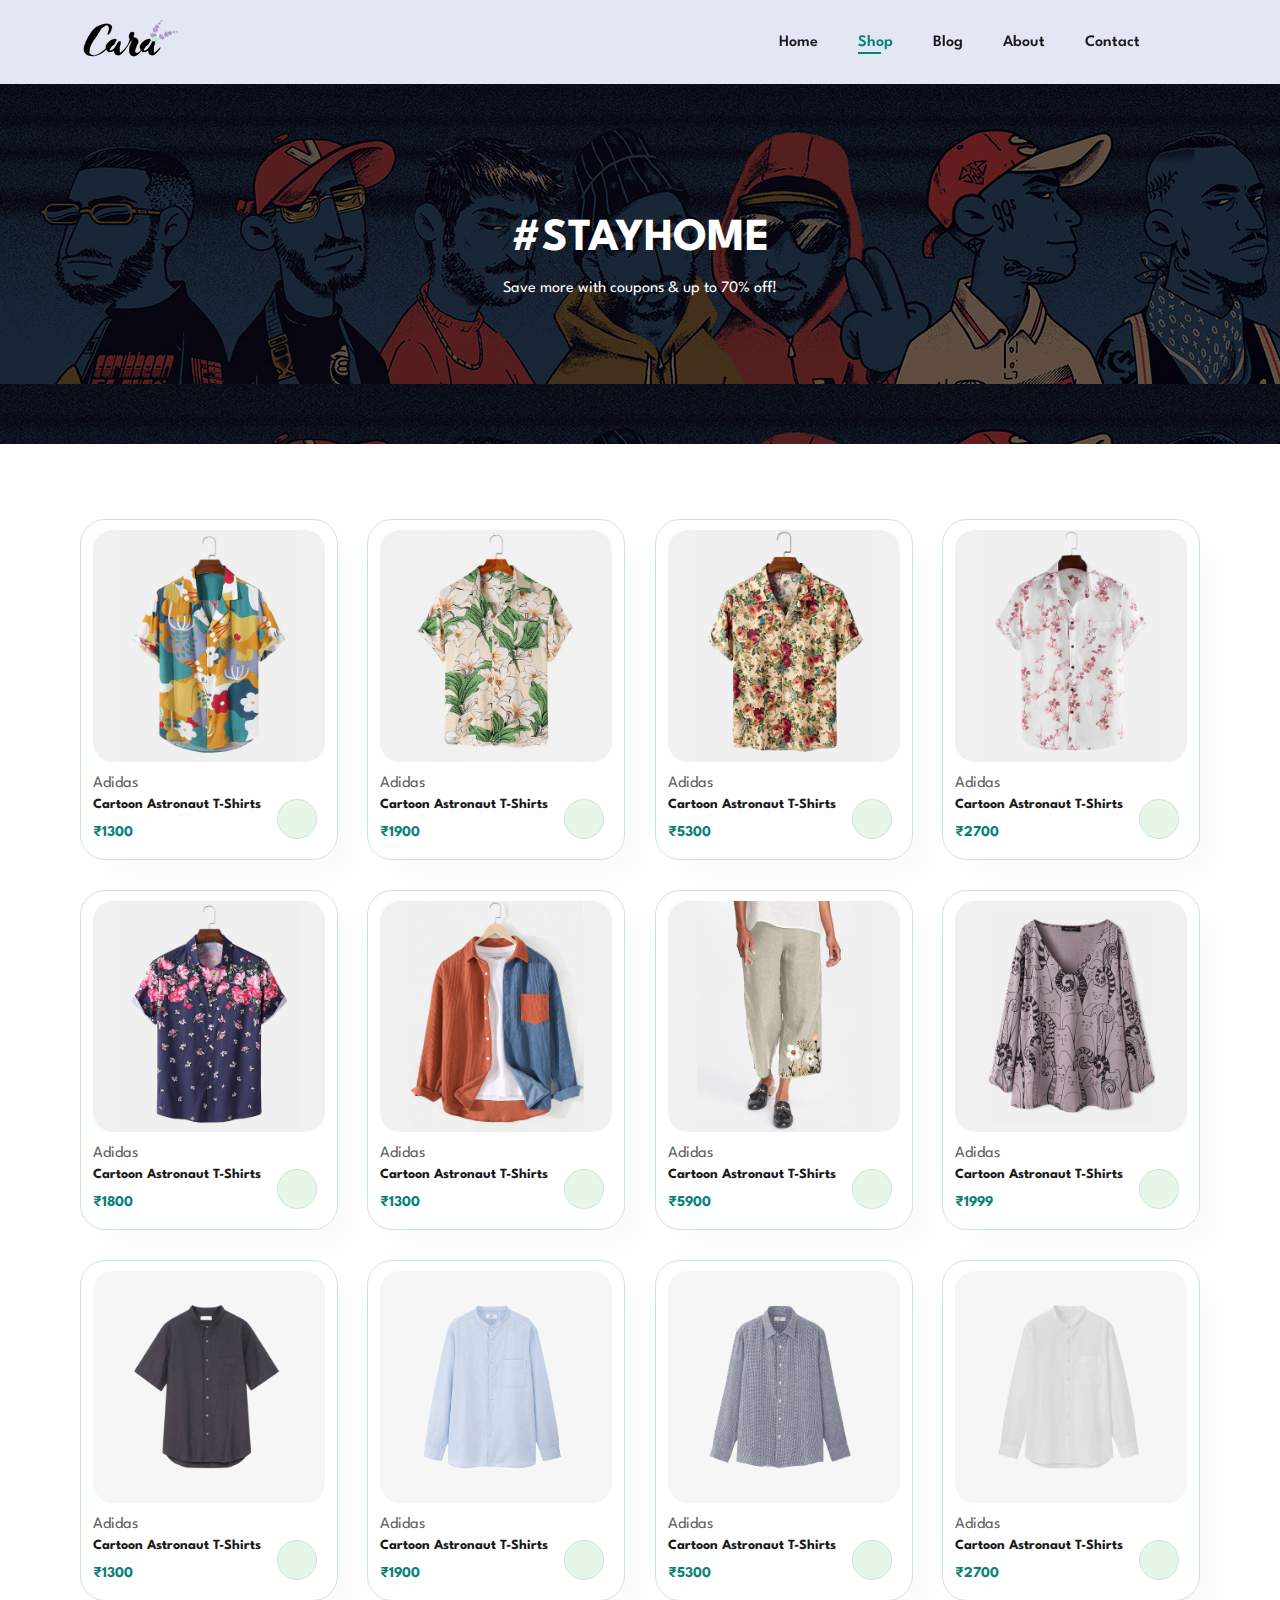
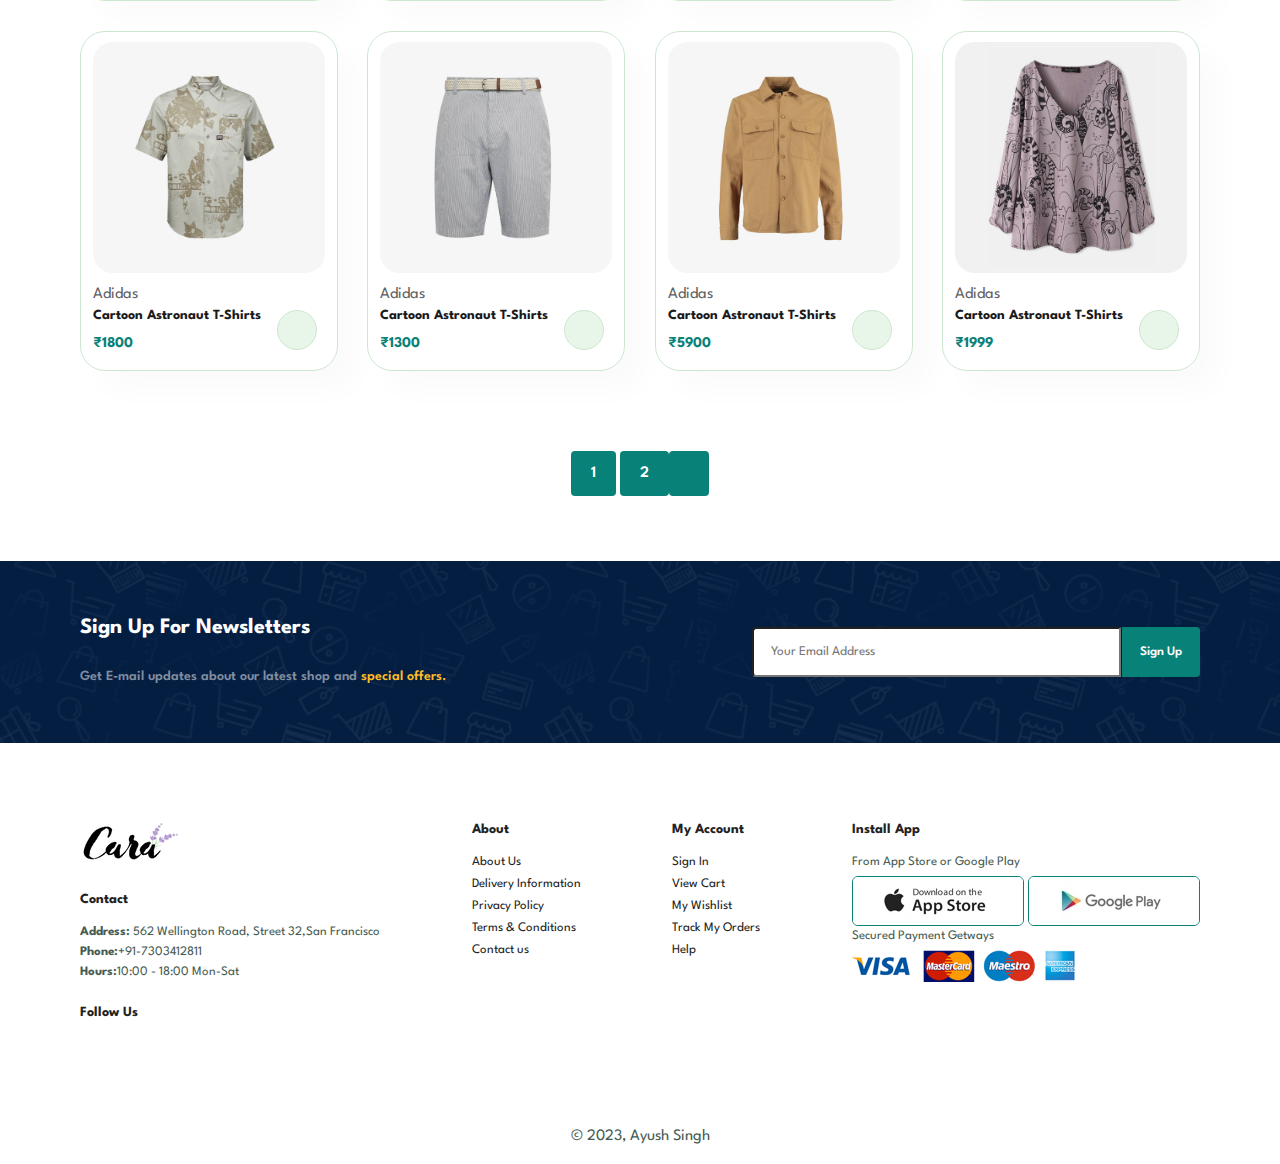
<file: E-commerce/shop.html>
<!DOCTYPE html>
<html lang="en">

<head>
    <meta charset="UTF-8">
    <meta http-equiv="X-UA-Compatible" content="IE=edge">
    <meta name="viewport" content="width=device-width, initial-scale=1.0">
    <title>Ecommerce</title>
    <link rel="stylesheet" href="https://cdnjs.cloudflare.com/ajax/libs/font-awesome/6.4.2/css/all.min.css"
        integrity="sha512-z3gLpd7yknf1YoNbCzqRKc4qyor8gaKU1qmn+CShxbuBusANI9QpRohGBreCFkKxLhei6S9CQXFEbbKuqLg0DA=="
        crossorigin="anonymous" referrerpolicy="no-referrer" />

    <link rel="stylesheet" href="style.css">
</head>

<body>
    <!-- Nav Bar -->
    <section id="header">
        <a href="#"><img src="./img/logo.png" class="logo" alt=""></a>
        <div>
            <ul id="navbar">
                <li><a  href="index.html">Home</a></li>
                <li><a class="active" href="shop.html">Shop</a></li>
                <li><a href="blog.html">Blog</a></li>
                <li><a href="about.html">About</a></li>
                <li><a href="contact.html">Contact</a></li>
                <li id="lg-bag"><a  href="cart.html"><i class="fa-solid fa-bag-shopping" style="color: #161717;"></i></a></li>
                <i id="close" class="fa-solid fa-xmark" style="color: #0d0d0d;"></i>
            </ul>
        </div>
        <div id="mobile">
            <a href="cart.html"><i class="fa-solid fa-bag-shopping" style="color: #161717;"></i></a>
            <i class="fa-solid fa-bars" id="slide-bar" style="color: #19191a;"></i>
        </div>
    </section>

    <section id="shop-hero">
        <h2>#STAYHOME</h2>
        <p>Save more with coupons & up to 70% off!</p>
       
    </section>
    <section id="feature-product" class="section-p1">
       
        <div class="pro-container">
            <div class="pro" onclick="window.location.href='sproduct.html';">
                <img src="./img/products/f1.jpg" alt="">
                <div class="desc">
                    <span>Adidas</span>
                    <h5>Cartoon Astronaut T-Shirts</h5>
                    <div class="star">
                        <i class="fa-solid fa-star" style="color: #f8e40d;"></i>
                        <i class="fa-solid fa-star" style="color: #f8e40d;"></i>
                        <i class="fa-solid fa-star" style="color: #f8e40d;"></i>
                        <i class="fa-solid fa-star" style="color: #f8e40d;"></i>
                    </div>
                    <h4>₹1300</h4>
                </div>
                <i class="fa-solid fa-cart-plus"></i>
            </div>

            <div class="pro" onclick="window.location.href='sproduct.html';">
                <img src="./img/products/f2.jpg" alt="">
                <div class="desc">
                    <span>Adidas</span>
                    <h5>Cartoon Astronaut T-Shirts</h5>
                    <div class="star">
                        <i class="fa-solid fa-star" style="color: #f8e40d;"></i>
                        <i class="fa-solid fa-star" style="color: #f8e40d;"></i>
                        <i class="fa-solid fa-star" style="color: #f8e40d;"></i>
                        <i class="fa-solid fa-star" style="color: #f8e40d;"></i>
                    </div>
                    <h4>₹1900</h4>
                </div>
                <i class="fa-solid fa-cart-plus"></i>
            </div>

            <div class="pro" onclick="window.location.href='sproduct.html';">
                <img src="./img/products/f3.jpg" alt="">
                <div class="desc">
                    <span>Adidas</span>
                    <h5>Cartoon Astronaut T-Shirts</h5>
                    <div class="star">
                        <i class="fa-solid fa-star" style="color: #f8e40d;"></i>
                        <i class="fa-solid fa-star" style="color: #f8e40d;"></i>
                        <i class="fa-solid fa-star" style="color: #f8e40d;"></i>
                        <i class="fa-solid fa-star" style="color: #f8e40d;"></i>
                    </div>
                    <h4>₹5300</h4>
                </div>
                <i class="fa-solid fa-cart-plus"></i>
            </div>

            <div class="pro" onclick="window.location.href='sproduct.html';">
                <img src="./img/products/f4.jpg" alt="">
                <div class="desc">
                    <span>Adidas</span>
                    <h5>Cartoon Astronaut T-Shirts</h5>
                    <div class="star">
                        <i class="fa-solid fa-star" style="color: #f8e40d;"></i>
                        <i class="fa-solid fa-star" style="color: #f8e40d;"></i>
                        <i class="fa-solid fa-star" style="color: #f8e40d;"></i>
                        <i class="fa-solid fa-star" style="color: #f8e40d;"></i>
                    </div>
                    <h4>₹2700</h4>
                </div>
                <i class="fa-solid fa-cart-plus"></i>
            </div>

            <div class="pro" onclick="window.location.href='sproduct.html';">
                <img src="./img/products/f5.jpg" alt="">
                <div class="desc">
                    <span>Adidas</span>
                    <h5>Cartoon Astronaut T-Shirts</h5>
                    <div class="star">
                        <i class="fa-solid fa-star" style="color: #f8e40d;"></i>
                        <i class="fa-solid fa-star" style="color: #f8e40d;"></i>
                        <i class="fa-solid fa-star" style="color: #f8e40d;"></i>
                        <i class="fa-solid fa-star" style="color: #f8e40d;"></i>
                    </div>
                    <h4>₹1800</h4>
                </div>
                <i class="fa-solid fa-cart-plus"></i>
            </div>

            <div class="pro" onclick="window.location.href='sproduct.html';">
                <img src="./img/products/f6.jpg" alt="">
                <div class="desc">
                    <span>Adidas</span>
                    <h5>Cartoon Astronaut T-Shirts</h5>
                    <div class="star">
                        <i class="fa-solid fa-star" style="color: #f8e40d;"></i>
                        <i class="fa-solid fa-star" style="color: #f8e40d;"></i>
                        <i class="fa-solid fa-star" style="color: #f8e40d;"></i>
                        <i class="fa-solid fa-star" style="color: #f8e40d;"></i>
                    </div>
                    <h4>₹1300</h4>
                </div>
                <i class="fa-solid fa-cart-plus"></i>
            </div>

            <div class="pro" onclick="window.location.href='sproduct.html';">
                <img src="./img/products/f7.jpg" alt="">
                <div class="desc">
                    <span>Adidas</span>
                    <h5>Cartoon Astronaut T-Shirts</h5>
                    <div class="star">
                        <i class="fa-solid fa-star" style="color: #f8e40d;"></i>
                        <i class="fa-solid fa-star" style="color: #f8e40d;"></i>
                        <i class="fa-solid fa-star" style="color: #f8e40d;"></i>
                        <i class="fa-solid fa-star" style="color: #f8e40d;"></i>
                    </div>
                    <h4>₹5900</h4>
                </div>
                <i class="fa-solid fa-cart-plus"></i>
            </div>

            <div class="pro" onclick="window.location.href='sproduct.html';">
                <img src="./img/products/f8.jpg" alt="">
                <div class="desc">
                    <span>Adidas</span>
                    <h5>Cartoon Astronaut T-Shirts</h5>
                    <div class="star">
                        <i class="fa-solid fa-star" style="color: #f8e40d;"></i>
                        <i class="fa-solid fa-star" style="color: #f8e40d;"></i>
                        <i class="fa-solid fa-star" style="color: #f8e40d;"></i>
                        <i class="fa-solid fa-star" style="color: #f8e40d;"></i>
                    </div>
                    <h4>₹1999</h4>
                </div>
                <i class="fa-solid fa-cart-plus"></i>
            </div>
        
            <div class="pro" onclick="window.location.href='sproduct.html';">
                <img src="./img/products/n8.jpg" alt="">
                <div class="desc">
                    <span>Adidas</span>
                    <h5>Cartoon Astronaut T-Shirts</h5>
                    <div class="star">
                        <i class="fa-solid fa-star" style="color: #f8e40d;"></i>
                        <i class="fa-solid fa-star" style="color: #f8e40d;"></i>
                        <i class="fa-solid fa-star" style="color: #f8e40d;"></i>
                        <i class="fa-solid fa-star" style="color: #f8e40d;"></i>
                    </div>
                    <h4>₹1300</h4>
                </div>
                <i class="fa-solid fa-cart-plus"></i>
            </div>

            <div class="pro" onclick="window.location.href='sproduct.html';">
                <img src="./img/products/n1.jpg" alt="">
                <div class="desc">
                    <span>Adidas</span>
                    <h5>Cartoon Astronaut T-Shirts</h5>
                    <div class="star">
                        <i class="fa-solid fa-star" style="color: #f8e40d;"></i>
                        <i class="fa-solid fa-star" style="color: #f8e40d;"></i>
                        <i class="fa-solid fa-star" style="color: #f8e40d;"></i>
                        <i class="fa-solid fa-star" style="color: #f8e40d;"></i>
                    </div>
                    <h4>₹1900</h4>
                </div>
                <i class="fa-solid fa-cart-plus"></i>
            </div>

            <div class="pro" onclick="window.location.href='sproduct.html';">
                <img src="./img/products/n2.jpg" alt="">
                <div class="desc">
                    <span>Adidas</span>
                    <h5>Cartoon Astronaut T-Shirts</h5>
                    <div class="star">
                        <i class="fa-solid fa-star" style="color: #f8e40d;"></i>
                        <i class="fa-solid fa-star" style="color: #f8e40d;"></i>
                        <i class="fa-solid fa-star" style="color: #f8e40d;"></i>
                        <i class="fa-solid fa-star" style="color: #f8e40d;"></i>
                    </div>
                    <h4>₹5300</h4>
                </div>
                <i class="fa-solid fa-cart-plus"></i>
            </div>

            <div class="pro" onclick="window.location.href='sproduct.html';">
                <img src="./img/products/n3.jpg" alt="">
                <div class="desc">
                    <span>Adidas</span>
                    <h5>Cartoon Astronaut T-Shirts</h5>
                    <div class="star">
                        <i class="fa-solid fa-star" style="color: #f8e40d;"></i>
                        <i class="fa-solid fa-star" style="color: #f8e40d;"></i>
                        <i class="fa-solid fa-star" style="color: #f8e40d;"></i>
                        <i class="fa-solid fa-star" style="color: #f8e40d;"></i>
                    </div>
                    <h4>₹2700</h4>
                </div>
                <i class="fa-solid fa-cart-plus"></i>
            </div>

            <div class="pro">
                <img src="./img/products/n4.jpg" alt="">
                <div class="desc">
                    <span>Adidas</span>
                    <h5>Cartoon Astronaut T-Shirts</h5>
                    <div class="star">
                        <i class="fa-solid fa-star" style="color: #f8e40d;"></i>
                        <i class="fa-solid fa-star" style="color: #f8e40d;"></i>
                        <i class="fa-solid fa-star" style="color: #f8e40d;"></i>
                        <i class="fa-solid fa-star" style="color: #f8e40d;"></i>
                    </div>
                    <h4>₹1800</h4>
                </div>
                <i class="fa-solid fa-cart-plus"></i>
            </div>

            <div class="pro">
                <img src="./img/products/n6.jpg" alt="">
                <div class="desc">
                    <span>Adidas</span>
                    <h5>Cartoon Astronaut T-Shirts</h5>
                    <div class="star">
                        <i class="fa-solid fa-star" style="color: #f8e40d;"></i>
                        <i class="fa-solid fa-star" style="color: #f8e40d;"></i>
                        <i class="fa-solid fa-star" style="color: #f8e40d;"></i>
                        <i class="fa-solid fa-star" style="color: #f8e40d;"></i>
                    </div>
                    <h4>₹1300</h4>
                </div>
                <i class="fa-solid fa-cart-plus"></i>
            </div>

            <div class="pro">
                <img src="./img/products/n7.jpg" alt="">
                <div class="desc">
                    <span>Adidas</span>
                    <h5>Cartoon Astronaut T-Shirts</h5>
                    <div class="star">
                        <i class="fa-solid fa-star" style="color: #f8e40d;"></i>
                        <i class="fa-solid fa-star" style="color: #f8e40d;"></i>
                        <i class="fa-solid fa-star" style="color: #f8e40d;"></i>
                        <i class="fa-solid fa-star" style="color: #f8e40d;"></i>
                    </div>
                    <h4>₹5900</h4>
                </div>
                <i class="fa-solid fa-cart-plus"></i>
            </div>

            <div class="pro">
                <img src="./img/products/f8.jpg" alt="">
                <div class="desc">
                    <span>Adidas</span>
                    <h5>Cartoon Astronaut T-Shirts</h5>
                    <div class="star">
                        <i class="fa-solid fa-star" style="color: #f8e40d;"></i>
                        <i class="fa-solid fa-star" style="color: #f8e40d;"></i>
                        <i class="fa-solid fa-star" style="color: #f8e40d;"></i>
                        <i class="fa-solid fa-star" style="color: #f8e40d;"></i>
                    </div>
                    <h4>₹1999</h4>
                </div>
                <i class="fa-solid fa-cart-plus"></i>
            </div>
        </div>
    </section>

    <section id="pagination" class="section-p1">
        <a href="#">1</a>
        <a href="#">2</a>
        <a href="#"><i class="fa-solid fa-arrow-right"></i></a>
    </section>
  

    <section id="newsletter" class="section-p1 section-m1">
        <div class="newstext">
            <h2>Sign Up For Newsletters</h2>
            <p>Get E-mail updates about our latest shop and <span>special offers.</span></p>
        </div>
        <div class="form">
            <input type="text" placeholder="Your Email Address">
            <button>Sign Up</button>
        </div>
    </section>
    <footer class="section-p1">
        <div class="col">
            <img class="logo" src="./img/logo.png" alt="">
            <h4>Contact</h4>
            <p><strong>Address:</strong> 562 Wellington Road, Street 32,San Francisco</p>
            <p><strong>Phone:</strong>+91-7303412811 </p>
            <p><strong>Hours:</strong>10:00 - 18:00 Mon-Sat</p>
            <div class="follow">
                <h4>Follow Us</h4>
            <div class="icon">
                <i class="fa-brands fa-facebook"></i>
                <i class="fa-brands fa-x-twitter"></i>
                <i class="fa-brands fa-instagram"></i>
                <i class="fa-brands fa-youtube" style="color: #de1717;"></i>
            </div>
            </div>
            
        </div>
        <div class="col">
            <h4>About</h4>
            <a href="#">About Us</a>
            <a href="#">Delivery Information</a>
            <a href="#">Privacy Policy</a>
            <a href="#">Terms & Conditions</a>
            <a href="#">Contact us</a>
        </div>
        <div class="col">
            <h4>My Account</h4>
            <a href="#">Sign In</a>
            <a href="#">View Cart</a>
            <a href="#">My Wishlist</a>
            <a href="#">Track My Orders</a>
            <a href="#">Help</a>
        </div>
        <div class="col install">
            <h4>Install App</h4>
            <p>From App Store or Google Play</p>
            <div class="row">
                <img src="./img/pay/app.jpg" alt="">
                <img src="./img/pay/play.jpg" alt="">
            </div>
            <p>Secured Payment Getways</p>
            <img src="./img/pay/pay.png" alt="">
        </div>
    </footer>
    <div class="copyright">
        <p>&#169; 2023, Ayush Singh</p>
    </div>
    <script src="./script.js"></script>
</body>

</html>
</file>
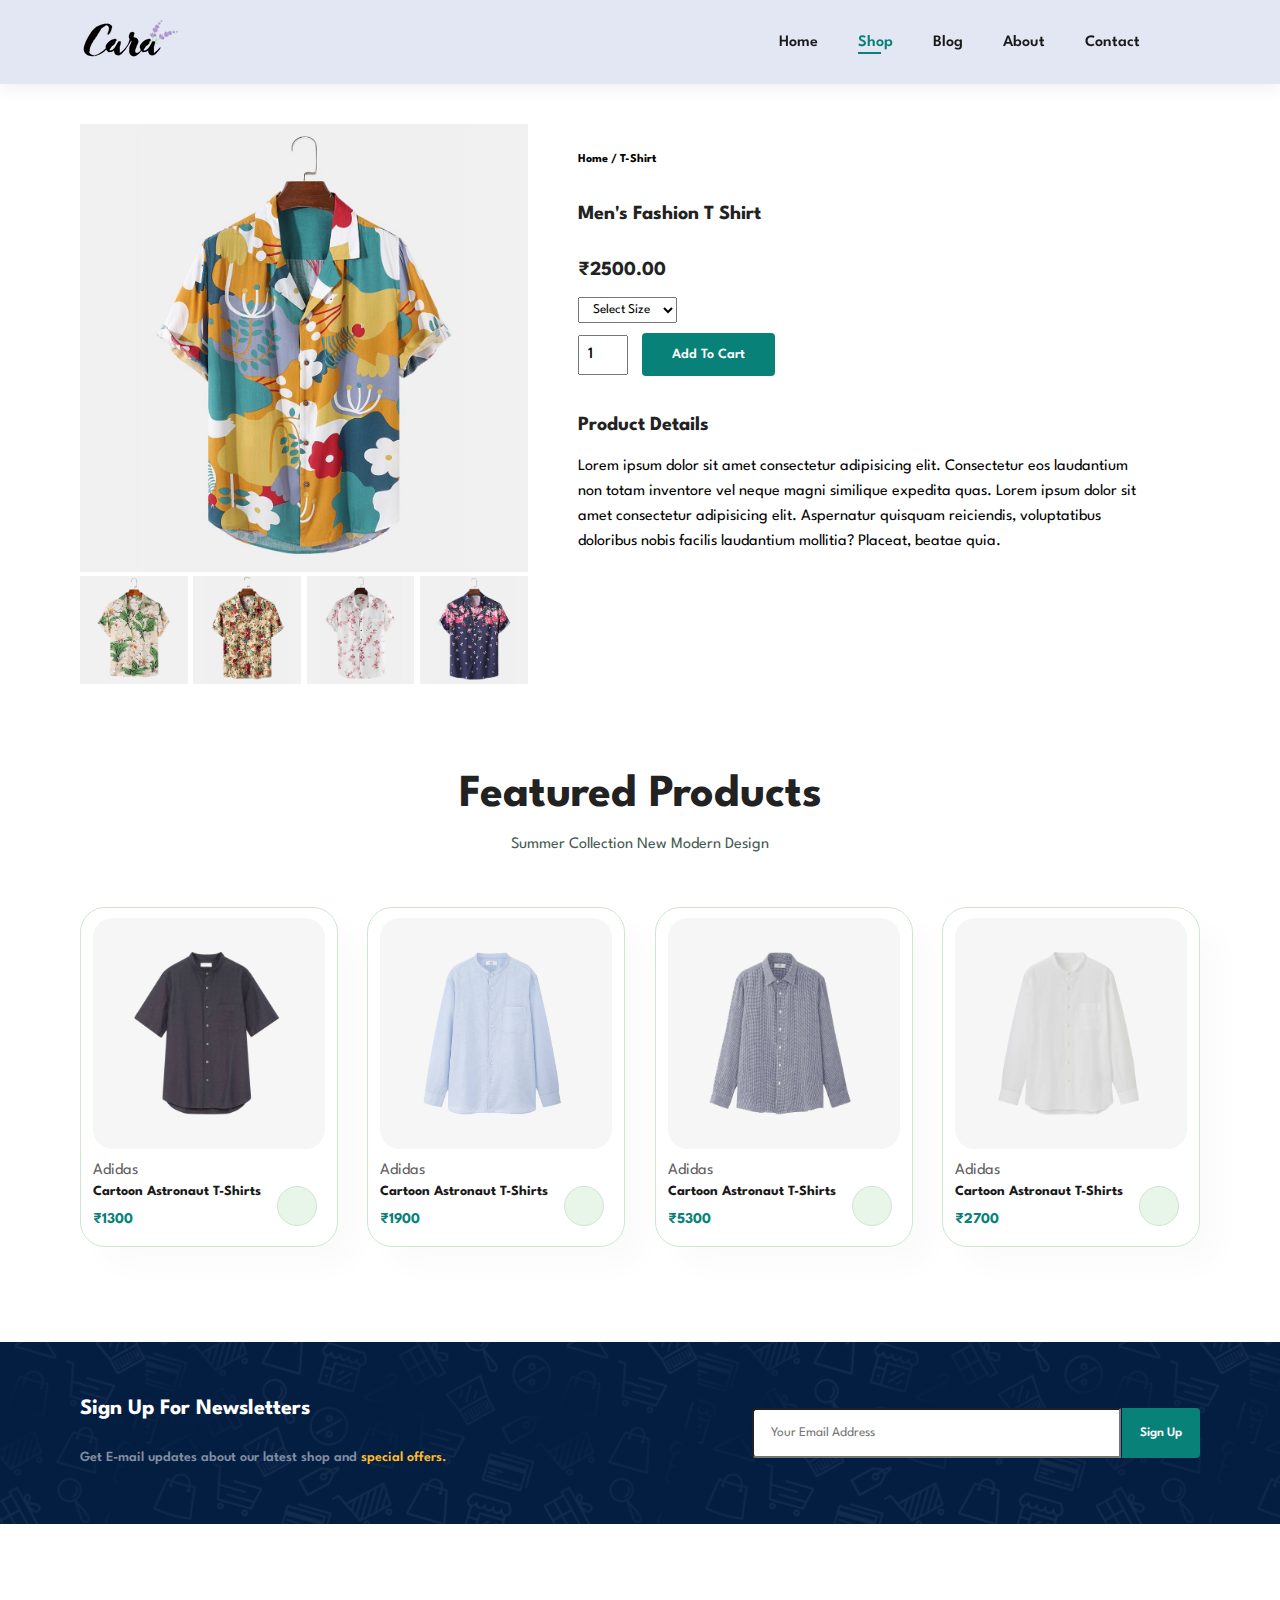
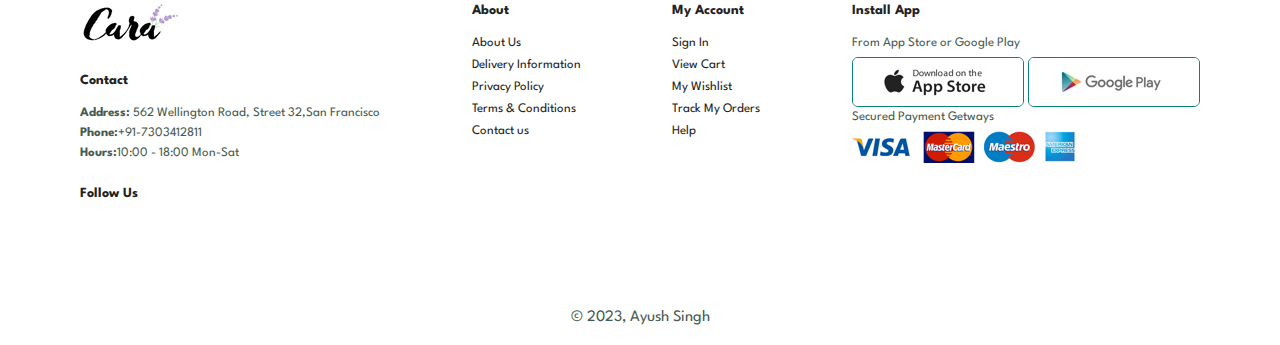
<file: E-commerce/sproduct.html>
<!DOCTYPE html>
<html lang="en">

<head>
    <meta charset="UTF-8">
    <meta http-equiv="X-UA-Compatible" content="IE=edge">
    <meta name="viewport" content="width=device-width, initial-scale=1.0">
    <title>Ecommerce</title>
    <link rel="stylesheet" href="https://cdnjs.cloudflare.com/ajax/libs/font-awesome/6.4.2/css/all.min.css"
        integrity="sha512-z3gLpd7yknf1YoNbCzqRKc4qyor8gaKU1qmn+CShxbuBusANI9QpRohGBreCFkKxLhei6S9CQXFEbbKuqLg0DA=="
        crossorigin="anonymous" referrerpolicy="no-referrer" />

    <link rel="stylesheet" href="style.css">
</head>

<body>
    <!-- Nav Bar -->
    <section id="header">
        <a href="#"><img src="./img/logo.png" class="logo" alt=""></a>
        <div>
            <ul id="navbar">
                <li><a href="index.html">Home</a></li>
                <li><a class="active" href="shop.html">Shop</a></li>
                <li><a href="blog.html">Blog</a></li>
                <li><a href="about.html">About</a></li>
                <li><a href="contact.html">Contact</a></li>
                <li id="lg-bag"><a href="cart.html"><i class="fa-solid fa-bag-shopping" style="color: #161717;"></i></a>
                </li>
                <i id="close" class="fa-solid fa-xmark" style="color: #0d0d0d;"></i>
            </ul>
        </div>
        <div id="mobile">
            <a href="cart.html"><i class="fa-solid fa-bag-shopping" style="color: #161717;"></i></a>
            <i class="fa-solid fa-bars" id="slide-bar" style="color: #19191a;"></i>
        </div>
    </section>

    <section class="section-p1" id="product-img">
        <div class="single-product-img">
            <img src="./img/products/f1.jpg" width="100%" id="main-img" alt="">
            <div class="small-img-group">
                <div class="small-img-col">
                    <img src="./img/products/f2.jpg" width="100%" class="single-img" alt="">
                </div>

                <div class="small-img-col">
                    <img src="./img/products/f3.jpg" width="100%" class="single-img" alt="">
                </div>

                <div class="small-img-col">
                    <img src="./img/products/f4.jpg" width="100%" class="single-img" alt="">
                </div>

                <div class="small-img-col">
                    <img src="./img/products/f5.jpg" width="100%" class="single-img" alt="">
                </div>
            </div>
        </div>
        <div class="single-product-details">
            <h6>Home / T-Shirt</h6>
            <h4>Men's Fashion T Shirt</h4>
            <h2>₹2500.00</h2>
            <select>
                <option>Select Size</option>
                <option>XL</option>
                <option>XXL</option>
                <option>Medium</option>
                <option>Small</option>
            </select>
            <input type="number" value="1" max="10" min="1">
            <button class="">Add To Cart</button>
            <h4>Product Details</h4>
            <span>Lorem ipsum dolor sit amet consectetur adipisicing elit. Consectetur eos laudantium non totam
                inventore vel neque magni similique expedita quas. Lorem ipsum dolor sit amet consectetur adipisicing
                elit. Aspernatur quisquam reiciendis, voluptatibus doloribus nobis facilis laudantium mollitia? Placeat,
                beatae quia.</span>
        </div>
    </section>
    <section id="feature-product" class="section-p1">
        <h2>Featured Products</h2>
        <p>Summer Collection New Modern Design</p>
        <div class="pro-container">
            <div class="pro">
                <img src="./img/products/n8.jpg" alt="">
                <div class="desc">
                    <span>Adidas</span>
                    <h5>Cartoon Astronaut T-Shirts</h5>
                    <div class="star">
                        <i class="fa-solid fa-star" style="color: #f8e40d;"></i>
                        <i class="fa-solid fa-star" style="color: #f8e40d;"></i>
                        <i class="fa-solid fa-star" style="color: #f8e40d;"></i>
                        <i class="fa-solid fa-star" style="color: #f8e40d;"></i>
                    </div>
                    <h4>₹1300</h4>
                </div>
                <i class="fa-solid fa-cart-plus"></i>
            </div>

            <div class="pro">
                <img src="./img/products/n1.jpg" alt="">
                <div class="desc">
                    <span>Adidas</span>
                    <h5>Cartoon Astronaut T-Shirts</h5>
                    <div class="star">
                        <i class="fa-solid fa-star" style="color: #f8e40d;"></i>
                        <i class="fa-solid fa-star" style="color: #f8e40d;"></i>
                        <i class="fa-solid fa-star" style="color: #f8e40d;"></i>
                        <i class="fa-solid fa-star" style="color: #f8e40d;"></i>
                    </div>
                    <h4>₹1900</h4>
                </div>
                <i class="fa-solid fa-cart-plus"></i>
            </div>

            <div class="pro">
                <img src="./img/products/n2.jpg" alt="">
                <div class="desc">
                    <span>Adidas</span>
                    <h5>Cartoon Astronaut T-Shirts</h5>
                    <div class="star">
                        <i class="fa-solid fa-star" style="color: #f8e40d;"></i>
                        <i class="fa-solid fa-star" style="color: #f8e40d;"></i>
                        <i class="fa-solid fa-star" style="color: #f8e40d;"></i>
                        <i class="fa-solid fa-star" style="color: #f8e40d;"></i>
                    </div>
                    <h4>₹5300</h4>
                </div>
                <i class="fa-solid fa-cart-plus"></i>
            </div>

            <div class="pro">
                <img src="./img/products/n3.jpg" alt="">
                <div class="desc">
                    <span>Adidas</span>
                    <h5>Cartoon Astronaut T-Shirts</h5>
                    <div class="star">
                        <i class="fa-solid fa-star" style="color: #f8e40d;"></i>
                        <i class="fa-solid fa-star" style="color: #f8e40d;"></i>
                        <i class="fa-solid fa-star" style="color: #f8e40d;"></i>
                        <i class="fa-solid fa-star" style="color: #f8e40d;"></i>
                    </div>
                    <h4>₹2700</h4>
                </div>
                <i class="fa-solid fa-cart-plus"></i>
            </div>
        </div>
    </section>


    <section id="newsletter" class="section-p1 section-m1">
        <div class="newstext">
            <h2>Sign Up For Newsletters</h2>
            <p>Get E-mail updates about our latest shop and <span>special offers.</span></p>
        </div>
        <div class="form">
            <input type="text" placeholder="Your Email Address">
            <button>Sign Up</button>
        </div>
    </section>
    <footer class="section-p1">
        <div class="col">
            <img class="logo" src="./img/logo.png" alt="">
            <h4>Contact</h4>
            <p><strong>Address:</strong> 562 Wellington Road, Street 32,San Francisco</p>
            <p><strong>Phone:</strong>+91-7303412811 </p>
            <p><strong>Hours:</strong>10:00 - 18:00 Mon-Sat</p>
            <div class="follow">
                <h4>Follow Us</h4>
                <div class="icon">
                    <i class="fa-brands fa-facebook"></i>
                    <i class="fa-brands fa-x-twitter"></i>
                    <i class="fa-brands fa-instagram"></i>
                    <i class="fa-brands fa-youtube" style="color: #de1717;"></i>
                </div>
            </div>

        </div>
        <div class="col">
            <h4>About</h4>
            <a href="#">About Us</a>
            <a href="#">Delivery Information</a>
            <a href="#">Privacy Policy</a>
            <a href="#">Terms & Conditions</a>
            <a href="#">Contact us</a>
        </div>
        <div class="col">
            <h4>My Account</h4>
            <a href="#">Sign In</a>
            <a href="#">View Cart</a>
            <a href="#">My Wishlist</a>
            <a href="#">Track My Orders</a>
            <a href="#">Help</a>
        </div>
        <div class="col install">
            <h4>Install App</h4>
            <p>From App Store or Google Play</p>
            <div class="row">
                <img src="./img/pay/app.jpg" alt="">
                <img src="./img/pay/play.jpg" alt="">
            </div>
            <p>Secured Payment Getways</p>
            <img src="./img/pay/pay.png" alt="">
        </div>
    </footer>
    <div class="copyright">
        <p>&#169; 2023, Ayush Singh</p>
    </div>
    <script src="./smallProduct.js"></script>
    <script src="./script.js"></script>
</body>

</html>
</file>
<file: E-commerce/style.css>
@import url("https://fonts.googleapis.com/css2?family=Spartan:wght@100;200;300;400;500;600;700;800;900&display=swap");

* {
  margin: 0;
  padding: 0;
  box-sizing: border-box;
  font-family: "Spartan", sans-serif;
}

html {
  scroll-behavior: smooth;
}

/* Global Styles */

h1 {
  font-size: 50px;
  line-height: 64px;
  color: #222;
}

h2 {
  font-size: 46px;
  line-height: 54px;
  color: #222;
}

h4 {
  font-size: 20px;
  color: #222;
}

h6 {
  font-weight: 700;
  font-size: 12px;
}

p {
  font-size: 16px;
  color: #465b52;
  margin: 15px 0 20px 0;
}

.section-p1 {
  padding: 40px 80px;
}

.section-m1 {
  margin: 40px 0;
}

body {
  width: 100%;
}

/* navbar */

#header {
  display: flex;
  justify-content: space-between;
  align-items: center;
  padding: 20px 80px;
  background-color: #E3E6F3;
  box-shadow: 0 5px 15px rgba(0, 0, 0, 0.06);
  position: sticky;
  top: 0;
  left: 0;
  z-index: 10;

}

#navbar {
  display: flex;
  align-items: center;
  justify-content: center;
  transition: 0.3s;
}

#mobile {
  display: none;
}

#navbar.active {
  right: 0px;
}

#navbar>li {
  list-style: none;
  padding: 0 20px;
  position: relative;

}

#navbar>li>a {
  text-decoration: none;
  font-size: 16px;
  font-weight: 600;
  color: #1a1a1a;
  transition: 0.3s ease-in;
}

#navbar li a.active,
#navbar li a:hover {
  color: #088178;

}

#navbar li a.active::after,
#navbar li a:hover::after {
  content: "";
  width: 30%;
  height: 2px;
  background-color: #088178;
  position: absolute;
  left: 20px;
  bottom: -4px;

}

#close {
  display: none;
}

/* hero */
#hero {
  background-image: url(./img/hero4.png);
  height: 90vh;
  width: 100%;
  background-size: cover;
  background-position: top 25% right 0;
  padding: 0 80px;
  display: flex;
  flex-direction: column;
  align-items: flex-start;
  justify-content: center;
}

#hero h4 {
  padding-bottom: 15px;
}

#hero h1 {
  color: #22beb4;
}

#hero button {
  background-image: url("/img/button.png");
  background-color: transparent;
  border: none;
  padding: 14px 80px 14px 65px;
  cursor: pointer;
  background-repeat: no-repeat;
  font-weight: 700;
  font-size: 15px;
  color: #28b3aa;
}

#features {
  display: flex;
  justify-content: space-between;
  align-items: center;
  flex-wrap: wrap;
}

#features .feature-box {
  width: 180PX;
  text-align: center;
  padding: 25px 15px;
  box-shadow: 20px 20px 34px rgba(0, 0, 0, 0.03);
  border: 1px solid #cce7d0;
  border-radius: 4px;
  margin: 15px 0;
  transition: 0.2s ease-in;
}

#features .feature-box:hover {
  box-shadow: 10px 10px 54px rgba(0, 0, 0, 0.1);
}

#features .feature-box img {
  width: 100%;
  margin-bottom: 10px;
}

#features .feature-box h6 {
  background-color: #fddde4;
  color: #088178;
  display: inline-block;
  line-height: 1;
  padding: 8px 6px 7px 6px;
  border-radius: 4px;
}

#features .feature-box:nth-child(2) h6 {
  background-color: #cdebbc;
}

#features .feature-box:nth-child(3) h6 {
  background-color: #d1e8f2;
}

#features .feature-box:nth-child(4) h6 {
  background-color: #cdd4f8;
}

#features .feature-box:nth-child(4) h6 {
  background-color: #f6dbf6;
}

#features .feature-box:nth-child(6) h6 {
  background-color: #fff2e5;
}

#feature-product {
  text-align: center;
}

#feature-product .pro-container {
  display: flex;
  justify-content: space-between;
  padding-top: 20px;
  flex-wrap: wrap;

}

#feature-product .pro {
  width: 23%;
  min-width: 230px;
  padding: 10px 12px;
  border: 1px solid #cce7d0;
  box-shadow: 20px 20px 30px rgba(0, 0, 0, 0.02);
  border-radius: 25px;
  cursor: pointer;
  margin: 15px 0;
  position: relative;
  transition: 0.3s ease-in;
}

#feature-product .pro:hover {
  box-shadow: 20px 20px 30px rgba(0, 0, 0, 0.04);
}

#feature-product .pro img {
  width: 100%;
  border-radius: 20px;
}

#feature-product .pro .desc {
  text-align: left;
  padding: 10px 0;

}

#feature-product .pro .desc span {
  color: #606063;
}

#feature-product .pro .desc h5 {
  padding-top: 7px;
  color: #1a1a1a;
  font-size: 14px;
}

#feature-product .pro .desc i {
  font-size: 12px;

}

#feature-product .pro .desc h4 {
  padding-top: 14px;
  font-size: 15px;
  font-weight: 700;
  color: #088178;
}

#feature-product .pro .fa-cart-plus {
  width: 40px;
  height: 40px;
  line-height: 40px;
  border-radius: 50px;
  background-color: #e8f6ea;
  color: #088178;
  border: 1px solid #cce7d0;
  position: absolute;
  bottom: 20px;
  right: 20px;

}

#banner {
  display: flex;
  flex-direction: column;
  justify-content: center;
  align-items: center;
  background-image: url("./img/banner/b2.jpg");
  width: 100%;
  height: 40vh;
  background-size: cover;
  background-position: center;
}

#banner h4 {
  color: #FFFF;
  font-size: 16px;
}

#banner h2 {
  color: #FFFF;
  font-size: 30px;
  padding: 10px 0;
}

#banner>h2>span {
  color: #ef3636;
}

#banner>button {
  font-size: 14px;
  font-weight: 600;
  padding: 15px 30px;
  border-radius: 4px;
  border: none;
  outline: none;
  transition: 0.2s;
  cursor: pointer;
}

#banner>button:hover {
  background-color: #088178;
  color: #FFFF;
}

#sm-banner {
  display: flex;
  justify-content: space-between;
  flex-wrap: wrap;
}

#sm-banner>.banner-box {
  display: flex;
  flex-direction: column;
  justify-content: center;
  align-items: flex-start;
  background-image: url("./img/banner/b17.jpg");
  min-width: 590px;
  height: 50vh;
  background-size: cover;
  background-position: center;
  padding: 30px;
}

#sm-banner>.banner-box-2 {
  background-image: url(./img/banner/b10.jpg);
}

#sm-banner>.banner-box>h4 {
  color: #FFFF;
  font-size: 20px;
  font-weight: 300;
}

#sm-banner>.banner-box>h2 {
  color: #FFF;
  font-size: 28px;
  font-weight: 800;
}

#sm-banner>.banner-box>span {
  color: #FFF;
  font-size: 14px;
  font-weight: 500;
  padding-bottom: 15px;
}

#sm-banner>.banner-box>button {
  font-size: 13px;
  font-weight: 600;
  padding: 12px 18px;
  color: #FFF;
  background-color: transparent;
  border: 1px solid #FFF;
  transition: 0.2s;
  cursor: pointer;
}

#sm-banner>.banner-box:hover button {
  background-color: #088178;
  border: 1px solid #088178;
}

#banner-3 {
  display: flex;
  justify-content: space-between;
  align-items: center;
  flex-wrap: wrap;
  padding: 0 80px;
}

#banner-3>.banner-box {
  display: flex;
  flex-direction: column;
  justify-content: center;
  align-items: flex-start;
  background-image: url("./img/banner/b7.jpg");
  min-width: 30%;
  height: 30vh;
  background-size: cover;
  background-position: center;
  padding: 20px;
  margin-bottom: 22px;
}

#banner-3>.banner-box>h2 {
  color: #FFFF;
  font-weight: 900;
  font-size: 22px;

}

#banner-3>.banner-box>h3 {
  color: #ec544e;
  font-weight: 800;
  font-size: 15px;
}

#banner-3>.banner-box-2 {
  background-image: url("./img/banner/b4.jpg");
}

#banner-3>.banner-box-3 {
  background-image: url("./img/banner/b18.jpg");
}

#newsletter {
  display: flex;
  align-items: center;
  justify-content: space-between;
  flex-wrap: wrap;
  background-image: url("./img/banner/b14.png");
  background-position: 20% 30%;
  background-color: #041e42;
}

#newsletter>.newstext>h2 {
  font-size: 22px;
  font-weight: 700;
  color: #FFF;
}

#newsletter p {
  font-size: 14px;
  font-weight: 600;
  color: #818ea0;

}

#newsletter p>span {
  color: #ffbd27;
}

#newsletter input {
  height: 3.125rem;
  padding: 0 1.25em;
  width: 100%;
  border: 1 ps solid transparent;
  border-radius: 4px;
  outline: none;
  border-top-right-radius: 0;
  border-bottom-right-radius: 0;
}

#newsletter .form {
  display: flex;
  width: 40%;
  gap: 1px;

}

#newsletter button {
  font-size: 13px;
  font-weight: 600;
  padding: 12px 18px;

  color: #FFF;
  background-color: #088178;
  transition: 0.2s;
  cursor: pointer;
  border: 0;
  border-radius: 4px;
  white-space: nowrap;
  border-top-left-radius: 0;
  border-bottom-left-radius: 0;
}

/* footer */
footer {
  display: flex;
  flex-wrap: wrap;
  justify-content: space-between;

}

footer .col {
  display: flex;
  flex-direction: column;
  align-items: flex-start;
  margin-bottom: 20px;
}

footer .col a {
  margin-bottom: 10px;
}

footer .col>.logo {
  margin-bottom: 30px;
}

footer h4 {
  font-size: 14px;
  padding-bottom: 20px;
}

footer p {
  font-size: 13px;
  margin: 0 0 8px 0;
}

footer a {
  text-decoration: none;
  font-size: 13px;
  color: #222;

}

footer .follow {
  margin-top: 20px;
}

footer .follow i {
  padding-right: 4px;
  cursor: pointer;
}

footer .install .row img {
  border: 1px solid #088178;
  border-radius: 6px;


}

footer .instal img {
  margin: 10px 0 15px 0;
}

footer .follow i:hover,
footer a:hover {
  color: #088178;
}

.copyright {
  text-align: center;
}

@media (max-width:799px) {
  .section-p1 {
    padding: 40px 40px;
  }

  #navbar {
    position: fixed;
    height: 100vh;
    top: 0;
    width: 300px;
    right: -300px;
    padding: 80px 0 0 10px;
    flex-direction: column;
    background-color: #E3E6F3;
    box-shadow: 0 40px 63px rgba(0, 0, 0, 0.6);
    align-items: flex-start;
    justify-content: flex-start;
  }

  #navbar li {
    margin-bottom: 20px;
  }

  #mobile {
    display: flex;
    align-items: center;
  }

  #mobile i {
    font-size: 24px;
    padding-left: 20px;

  }

  #close {
    display: initial;
    position: absolute;
    top: 30px;
    left: 30px;
    font-size: 24px;
  }

  #lg-bag {
    display: none;
  }

  #hero {
    height: 70vh;
    padding: 0 80px;
    background-color: 30% 30%;
  }

  #features {
    justify-content: center;
    gap: 15px;
  }

  #feature-product .pro-container {
    justify-content: center;
  }

  #feature-product .pro {
    margin: 15px;
  }

  #banner {
    height: 30vh;
  }

  #sm-banner>.banner-box {

    min-width: 100%;
    height: 30vh;
    margin: 5px 0;
  }

  #banner-3 {

    padding: 0 40px;
  }

  #banner-3>.banner-box {
    width: 28%;

  }

  #newsletter .form {

    width: 60%;

  }
}

@media (max-width:477px) {
  .section-p1 {
    padding: 20px;
  }

  #header {
    padding: 10px 20px;
  }

  #hero {
    padding: 0 20px;
    background-position: 55%;
  }

  h2 {
    font-size: 32px;
  }

  h1 {
    font-size: 38px;
  }

  #features {
    justify-content: space-between;
  }

  #features .feature-box {
    width: 155PX;
    margin-bottom: 15px;
  }

  #feature-product .pro {
    width: 100%;
  }

  #banner-3 {
    padding: 0 20px;
  }

  #banner-3>.banner-box {
    width: 100%;

  }

  #newletter {
    padding: 40px 20px;
  }

  #newsletter .form {
    width: 100%;
  }

  #product-img {
    display: flex;
    flex-direction: column;
  }

  #product-img > .single-product-img {
    width: 100%;
  }
}

/* shop page */
#shop-hero {
  background-image: url('./img/banner/b1.jpg');
  width: 100%;
  height: 40vh;
  text-align: center;
  display: flex;
  flex-direction: column;
  justify-content: center;
  padding: 14px;
}

#shop-hero>h2,
#shop-hero>p {
  color: #FFFF;
}

#pagination {
  text-align: center;
}

#pagination>a {
  text-decoration: none;
  background-color: #088178;
  color: #ffff;
  padding: 15px 20px;
  border-radius: 4px;
  font-weight: 600;
}

/* small product images */
#product-img {
  display: flex;
}

#product-img>.single-product-img {
  width: 40%;
  margin-right: 50px;

}

.small-img-group {
  display: flex;
  justify-content: space-between;
}

.small-img-col {
  flex-basis: 24%;
  cursor: pointer;
}

#product-img>.single-product-details {
  width: 50%;
  padding-top: 30px;
}

#product-img>.single-product-details>h2 {
  font-size: 20px;
}

#product-img>.single-product-details>h4 {
  padding: 40px 0 20px 0;
}

#product-img>.single-product-details>select {
  display: block;
  padding: 5px 10px;
  margin-bottom: 10px;
}

#product-img>.single-product-details>input {
  width: 50px;
  height: 40px;
  padding-left: 8px;
  font-size: 16px;
  margin-right: 10px;

  font-weight: 500;
}

#product-img>.single-product-details>input:focus {
  outline: none;
}

#product-img>.single-product-details>button {

  font-size: 14px;
  font-weight: 600;
  padding: 15px 30px;
  border-radius: 4px;
  border: none;
  outline: none;
  transition: 0.2s;
  cursor: pointer;
  background-color: #088178;
  color: #ffff;
}

#product-img>.single-product-details>span {
  line-height: 25px;
}
</file>
